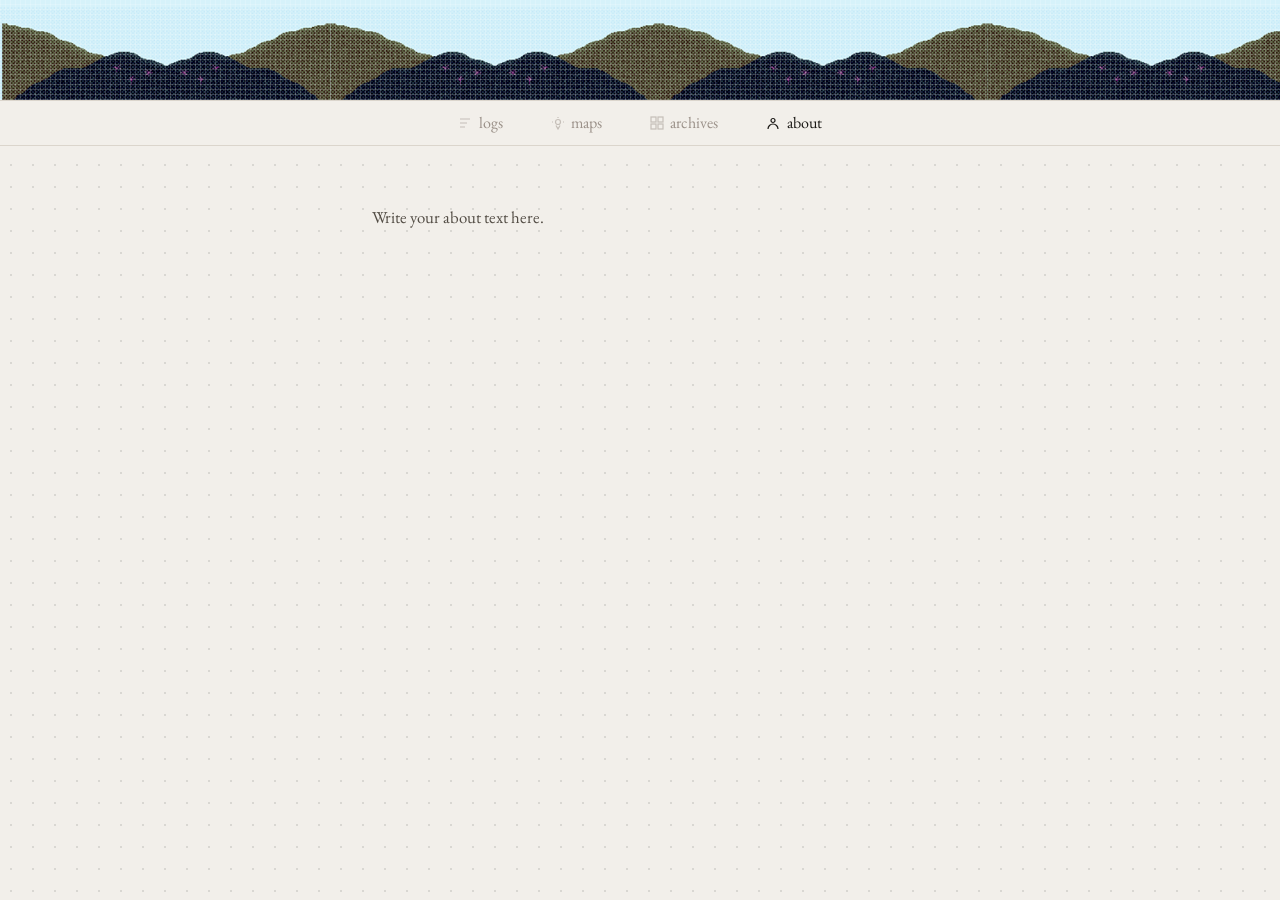
<file: about.html>
<!DOCTYPE html>
<html lang="en">

<head>
  <meta charset="UTF-8">
  <meta name="viewport" content="width=device-width, initial-scale=1.0">
  <title>about — travelogue</title>
  <link rel="preconnect" href="https://fonts.googleapis.com">
  <link
    href="https://fonts.googleapis.com/css2?family=EB+Garamond:ital,wght@0,400;1,400&family=JetBrains+Mono:wght@300&display=swap"
    rel="stylesheet">
  <link rel="stylesheet" href="style.css">
  <style>
    .site-header {
      height: 100px;
      background-image:
        repeating-linear-gradient(0deg, rgba(255, 255, 255, 0.18) 0px, rgba(255, 255, 255, 0.18) 1px, transparent 1px, transparent 5px),
        repeating-linear-gradient(90deg, rgba(255, 255, 255, 0.18) 0px, rgba(255, 255, 255, 0.18) 1px, transparent 1px, transparent 5px),
        url('assets/images/header-mountains.png'),
        linear-gradient(180deg, #c8d8e8 0%, #e0ccd4 60%, #c8b8c8 100%);
      background-size: 5px 5px, 5px 5px, cover, cover;
      background-position: 0 0, 0 0, bottom center, 0 0;
      background-repeat: repeat, repeat, no-repeat, no-repeat;
    }

    .about-body {
      max-width: 600px;
      margin: 0 auto;
      padding: 3.5rem 2rem 6rem;
    }

    .about-body p {
      font-size: 1.05rem;
      color: var(--ink-mid);
      line-height: 1.8;
      margin-bottom: 1.25em;
    }
  </style>
</head>

<body>

  <header class="site-header">
    <div class="header-text">
      <div class="header-title">simar's travelogue</div>
      <div class="header-sub">about</div>
    </div>
  </header>

  <nav class="site-nav">
    <a href="index.html" target="_blank" rel="noopener">
      <svg class="nav-icon" viewBox="0 0 14 14" fill="none" stroke="currentColor" stroke-width="1.2">
        <path d="M2 3h10M2 7h7M2 11h5" />
      </svg>
      logs
    </a>
    <a href="map.html" target="_blank" rel="noopener">
      <svg class="nav-icon" viewBox="0 0 14 14" fill="none" stroke="currentColor" stroke-width="1.2">
        <circle cx="7" cy="6" r="2.5" />
        <path d="M7 1v1M7 11v2M1 6h1M12 6h1" />
        <path d="M5 9.5C5 9.5 7 13 7 13s2-3.5 2-3.5" />
      </svg>
      maps
    </a>
    <a href="archives.html" target="_blank" rel="noopener">
      <svg class="nav-icon" viewBox="0 0 14 14" fill="none" stroke="currentColor" stroke-width="1.2">
        <rect x="1" y="1" width="5" height="5" />
        <rect x="8" y="1" width="5" height="5" />
        <rect x="1" y="8" width="5" height="5" />
        <rect x="8" y="8" width="5" height="5" />
      </svg>
      archives
    </a>
    <a href="about.html" class="active" target="_blank" rel="noopener">
      <svg class="nav-icon" viewBox="0 0 14 14" fill="none" stroke="currentColor" stroke-width="1.2">
        <circle cx="7" cy="4.5" r="2" />
        <path d="M2 13c0-2.76 2.24-5 5-5s5 2.24 5 5" />
      </svg>
      about
    </a>
  </nav>

  <div class="about-body">
    <!-- Write whatever you want here -->
    <p>Write your about text here.</p>
  </div>

</body>

</html>
</file>
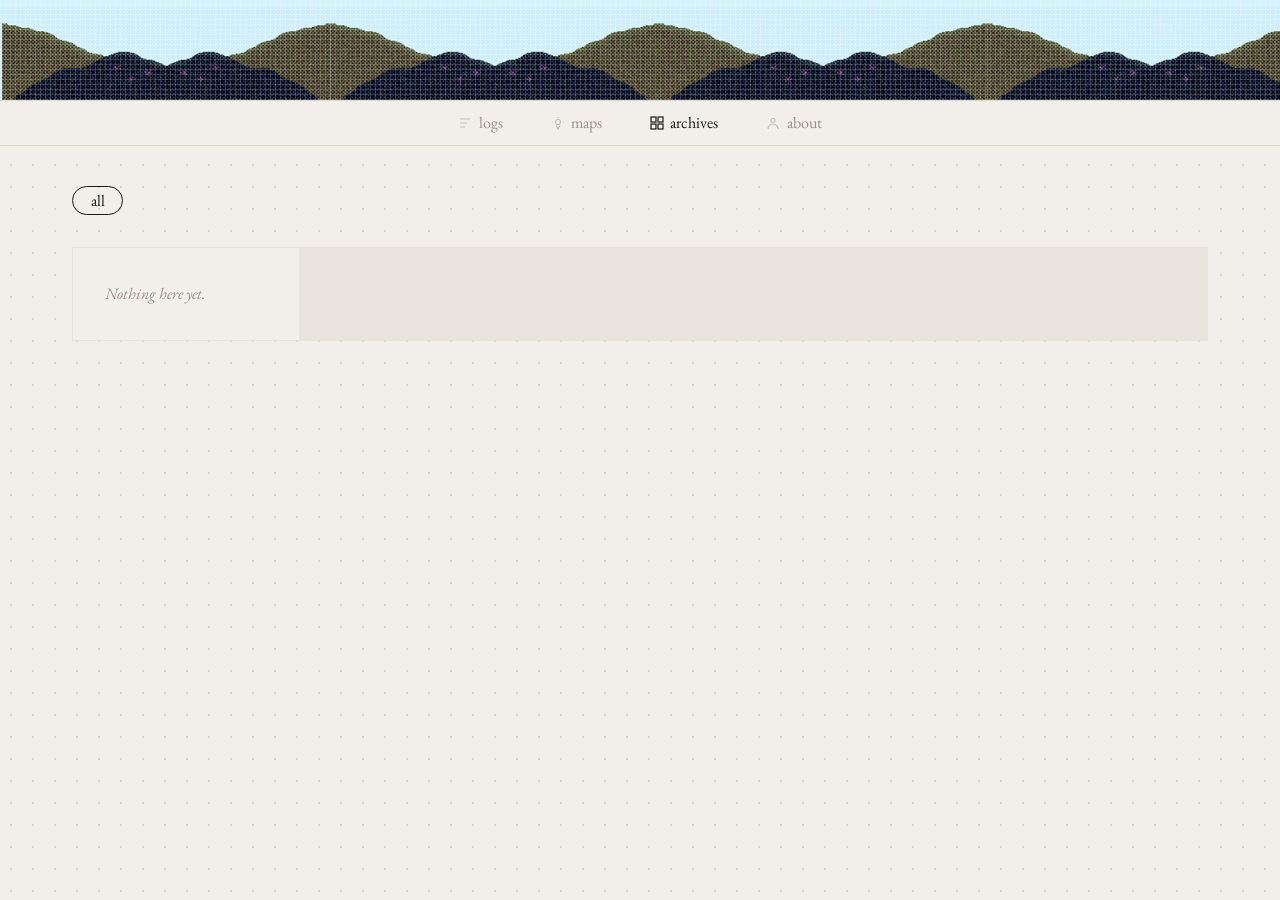
<file: archives.html>
<!DOCTYPE html>
<html lang="en">

<head>
  <meta charset="UTF-8">
  <meta name="viewport" content="width=device-width, initial-scale=1.0">
  <title>archives — travelogue</title>
  <link rel="preconnect" href="https://fonts.googleapis.com">
  <link
    href="https://fonts.googleapis.com/css2?family=EB+Garamond:ital,wght@0,400;0,500;1,400&family=JetBrains+Mono:wght@300;400&display=swap"
    rel="stylesheet">
  <link rel="stylesheet" href="style.css">
  <style>
    .site-header {
      height: 100px;
      background-image:
        repeating-linear-gradient(0deg, rgba(255, 255, 255, 0.18) 0px, rgba(255, 255, 255, 0.18) 1px, transparent 1px, transparent 5px),
        repeating-linear-gradient(90deg, rgba(255, 255, 255, 0.18) 0px, rgba(255, 255, 255, 0.18) 1px, transparent 1px, transparent 5px),
        url('assets/images/header-mountains.png'),
        linear-gradient(180deg, #c8d8e8 0%, #e0ccd4 60%, #c8b8c8 100%);
      background-size: 5px 5px, 5px 5px, cover, cover;
      background-position: 0 0, 0 0, bottom center, 0 0;
      background-repeat: repeat, repeat, no-repeat, no-repeat;
    }

    .archive-wrap {
      max-width: 1200px;
      margin: 0 auto;
      padding: 2.5rem 2rem 5rem;
    }

    /* JSON Generator panel */
    .gen-panel {
      background: rgba(255, 255, 255, 0.6);
      border: 1px solid var(--border);
      padding: 1.75rem;
      margin-bottom: 2.5rem;
    }

    .gen-panel summary {
      font-family: var(--font-mono);
      font-size: 0.68rem;
      letter-spacing: 0.12em;
      text-transform: uppercase;
      color: var(--ink-light);
      cursor: pointer;
      list-style: none;
    }

    .gen-panel summary::-webkit-details-marker {
      display: none;
    }

    .gen-panel summary::before {
      content: '+ ';
    }

    details[open] summary::before {
      content: '− ';
    }

    .gen-panel summary:hover {
      color: var(--ink);
    }

    .gen-inner {
      margin-top: 1.5rem;
    }

    .gen-row {
      display: grid;
      grid-template-columns: 1fr 1fr;
      gap: 1rem;
      margin-bottom: 1rem;
    }

    .gen-field {
      display: flex;
      flex-direction: column;
      gap: 0.3rem;
    }

    .gen-label {
      font-family: var(--font-mono);
      font-size: 0.58rem;
      letter-spacing: 0.12em;
      text-transform: uppercase;
      color: var(--ink-light);
    }

    .gen-input,
    .gen-select,
    .gen-textarea {
      background: white;
      border: 1px solid var(--border);
      padding: 0.5rem 0.7rem;
      font-family: var(--font-serif);
      font-size: 0.95rem;
      color: var(--ink);
      outline: none;
      transition: border-color 0.15s;
      width: 100%;
    }

    .gen-input:focus,
    .gen-select:focus,
    .gen-textarea:focus {
      border-color: var(--ink-mid);
    }

    .gen-textarea {
      resize: vertical;
      min-height: 80px;
    }

    .gen-select {
      appearance: none;
    }

    .gen-btn {
      background: var(--ink);
      color: var(--bg);
      border: none;
      padding: 0.55rem 1.5rem;
      font-family: var(--font-mono);
      font-size: 0.65rem;
      letter-spacing: 0.12em;
      text-transform: uppercase;
      cursor: pointer;
      transition: opacity 0.15s;
      margin-top: 0.5rem;
    }

    .gen-btn:hover {
      opacity: 0.8;
    }

    .gen-output {
      margin-top: 1.25rem;
      display: none;
    }

    .gen-output.show {
      display: block;
    }

    .gen-output-label {
      font-family: var(--font-mono);
      font-size: 0.58rem;
      letter-spacing: 0.12em;
      text-transform: uppercase;
      color: var(--ink-light);
      margin-bottom: 0.5rem;
    }

    .gen-code {
      background: #1a1815;
      color: #e8dfc8;
      padding: 1rem 1.25rem;
      font-family: var(--font-mono);
      font-size: 0.78rem;
      line-height: 1.6;
      white-space: pre;
      overflow-x: auto;
    }

    .copy-btn {
      background: none;
      border: 1px solid var(--border);
      padding: 0.3rem 1rem;
      font-family: var(--font-mono);
      font-size: 0.6rem;
      letter-spacing: 0.1em;
      text-transform: uppercase;
      color: var(--ink-light);
      cursor: pointer;
      margin-top: 0.6rem;
      transition: all 0.15s;
    }

    .copy-btn:hover {
      color: var(--ink);
      border-color: var(--ink);
    }

    .copy-btn.copied {
      color: var(--ink);
    }

    .file-path-note {
      font-family: var(--font-mono);
      font-size: 0.68rem;
      color: var(--ink-light);
      margin-top: 0.6rem;
      line-height: 1.5;
    }

    .file-path-note strong {
      color: var(--ink-mid);
    }

    /* Preview in drop zone */
    .drop-preview {
      margin-top: 0.75rem;
    }

    .drop-preview img {
      max-height: 140px;
      max-width: 100%;
      object-fit: contain;
    }

    .drop-preview audio {
      width: 100%;
      margin-top: 0.5rem;
    }

    .drop-filename {
      font-family: var(--font-mono);
      font-size: 0.68rem;
      color: var(--ink-mid);
      margin-top: 0.4rem;
    }
  </style>
</head>

<body>

  <!-- HEADER -->
  <header class="site-header">
    <div class="header-text">
      <div class="header-title">simar's travelogue</div>
      <div class="header-sub">archives</div>
    </div>
  </header>

  <!-- NAV -->
  <nav class="site-nav">
    <a href="index.html" target="_blank" rel="noopener">
      <svg class="nav-icon" viewBox="0 0 14 14" fill="none" stroke="currentColor" stroke-width="1.2">
        <path d="M2 3h10M2 7h7M2 11h5" />
      </svg>
      logs
    </a>
    <a href="map.html" target="_blank" rel="noopener">
      <svg class="nav-icon" viewBox="0 0 14 14" fill="none" stroke="currentColor" stroke-width="1.2">
        <circle cx="7" cy="6" r="2.5" />
        <path d="M7 1v1M7 11v2M1 6h1M12 6h1" />
        <path d="M5 9.5C5 9.5 7 13 7 13s2-3.5 2-3.5" />
      </svg>
      maps
    </a>
    <a href="archives.html" class="active" target="_blank" rel="noopener">
      <svg class="nav-icon" viewBox="0 0 14 14" fill="none" stroke="currentColor" stroke-width="1.2">
        <rect x="1" y="1" width="5" height="5" />
        <rect x="8" y="1" width="5" height="5" />
        <rect x="1" y="8" width="5" height="5" />
        <rect x="8" y="8" width="5" height="5" />
      </svg>
      archives
    </a>
    <a href="about.html" target="_blank" rel="noopener">
      <svg class="nav-icon" viewBox="0 0 14 14" fill="none" stroke="currentColor" stroke-width="1.2">
        <circle cx="7" cy="4.5" r="2" />
        <path d="M2 13c0-2.76 2.24-5 5-5s5 2.24 5 5" />
      </svg>
      about
    </a>
  </nav>

  <div class="archive-wrap">

    <!-- Type filters -->
    <div class="type-filters" id="type-filters">
      <button class="type-pill active" data-type="all">all</button>
    </div>

    <!-- Grid -->
    <div class="archive-grid" id="archive-grid"></div>
  </div>

  <script src="data.js"></script>
  <script>
    // ── Type colors ──
    const TYPE_COLORS = {
      taste: '#b8522e',
      sight: '#4a6a9e',
      sound: '#2c4a3e',
      smell: '#7a5a1e',
      texture: '#8a5a8a',
      sketch: '#5a5a5a',
    };

    let all = [];

    async function init() {
      const [config, sensory] = await Promise.all([
        loadJSON('config.json'),
        loadJSON('sensory.json'),
      ]);
      applyPlaceColors(config?.places || {});
      all = sensory || [];

      const types = [...new Set(all.map(s => s.type).filter(Boolean))];
      buildFilters(types);
      render(all);
    }

    function buildFilters(types) {
      const container = document.getElementById('type-filters');
      container.querySelector('[data-type="all"]').addEventListener('click', () => {
        render(all); setActive('all');
      });
      types.forEach(t => {
        const btn = document.createElement('button');
        btn.className = 'type-pill';
        btn.dataset.type = t;
        btn.textContent = t;
        btn.addEventListener('click', () => { render(all.filter(s => s.type === t)); setActive(t); });
        container.appendChild(btn);
      });
    }

    function setActive(t) {
      document.querySelectorAll('.type-pill').forEach(p =>
        p.classList.toggle('active', p.dataset.type === t));
    }

    function render(items) {
      const grid = document.getElementById('archive-grid');
      if (!items.length) {
        grid.innerHTML = '<div style="padding:2rem;color:var(--ink-light);font-style:italic;background:var(--bg);">Nothing here yet.</div>';
        return;
      }
      grid.innerHTML = '';
      items.forEach(s => {
        const color = TYPE_COLORS[s.type] || '#888';
        const card = document.createElement('div');
        card.className = 'archive-card';
        card.innerHTML = `
      ${s.image ? `<img src="${s.image}" alt="${s.title}" loading="lazy">` : ''}
      ${s.audio ? `<audio controls src="${s.audio}" style="width:100%;margin-bottom:0.5rem;"></audio>` : ''}
      <div class="archive-type" style="color:${color}">${s.type}</div>
      <h3>${s.title}</h3>
      ${s.description ? `<p>${s.description}</p>` : ''}
      ${s.location ? `<div class="archive-location">${s.location}</div>` : ''}
    `;
        grid.appendChild(card);
      });
    }

    init();
  </script>
</body>

</html>
</file>
<file: style.css>
/* ── style.css ── shared styles across all pages ───────────────────────
   Swap --font-serif to change the font everywhere.
   Place colors injected at runtime by data.js from config.json.
────────────────────────────────────────────────────────────────────── */

:root {
  --bg: #f2efea;
  --ink: #1a1815;
  --ink-mid: #524c44;
  --ink-light: #9a9088;
  --border: #dbd5cc;
  --border-light: #e8e3dc;
  --white: #ffffff;

  --color-dharamkot: #b8898e;
  --color-bir: #7a9ab8;
  --color-andreta: #7aaa8a;

  --font-serif: 'EB Garamond', Garamond, Georgia, serif;
  --font-mono: 'JetBrains Mono', 'Courier New', monospace;

  --sidebar-w: 300px;
  --nav-h: 46px;
  --header-h: 200px;
}

*,
*::before,
*::after {
  box-sizing: border-box;
  margin: 0;
  padding: 0;
}

html {
  font-size: 16px;
}

@keyframes dots-float {
  0%   { background-position: 0 0; }
  25%  { background-position: 5px 3px; }
  50%  { background-position: 9px 8px; }
  75%  { background-position: 3px 10px; }
  100% { background-position: 0 0; }
}

body {
  background-color: var(--bg);
  background-image: radial-gradient(circle, rgba(0, 0, 0, 0.10) 1px, transparent 1px);
  background-size: 22px 22px;
  animation: dots-float 30s ease-in-out infinite;
  color: var(--ink);
  font-family: var(--font-serif);
  line-height: 1.75;
  min-height: 100vh;
}

/* ── HEADER ────────────────────────────────────────────────────────────
   Design your mountain layers in the per-page <style> block.
   This just sets up the slot. The crosshatch pattern sits on top of
   your image via stacked background-image (see index.html <style>).
──────────────────────────────────────────────────────────────────── */
.site-header {
  height: var(--header-h);
  position: relative;
  overflow: hidden;
  display: flex;
  align-items: flex-end;
  padding: 1.5rem 2.5rem;
}

.header-text {
  flex: 1;
  margin-bottom: 5rem;
}

.header-title {
  font-family: var(--font-serif);
  font-size: 1.75rem;
  font-weight: 400;
  line-height: 1.1;
  color: var(--ink);
}

.header-sub {
  font-family: var(--font-serif);
  font-size: 1rem;
  font-style: italic;
  color: var(--ink-mid);
  margin-top: 0.15rem;
}

/* ── NAV ── */
.site-nav {
  height: var(--nav-h);
  display: flex;
  justify-content: center;
  align-items: center;
  gap: 3rem;
  border-top: 1px solid var(--border);
  border-bottom: 1px solid var(--border);
  background: var(--bg);
  position: sticky;
  top: 0;
  z-index: 300;
}

.site-nav a {
  display: flex;
  align-items: center;
  gap: 0.4rem;
  font-family: var(--font-serif);
  font-size: 1rem;
  color: var(--ink-light);
  text-decoration: none;
  transition: color 0.15s;
}

.site-nav a:hover,
.site-nav a.active {
  color: var(--ink);
}

.nav-icon {
  width: 14px;
  height: 14px;
  opacity: 0.5;
  flex-shrink: 0;
}

.site-nav a:hover .nav-icon,
.site-nav a.active .nav-icon {
  opacity: 1;
}

/* ── TWO-COLUMN LAYOUT ── */
.page-body {
  display: grid;
  grid-template-columns: 1fr var(--sidebar-w);
  min-height: calc(100vh - var(--nav-h) - var(--header-h));
}

.main-col {
  padding: 2.5rem 3rem 5rem;
  border-right: 1px solid var(--border);
  min-width: 0;
}

.sidebar-col {
  padding: 2rem 1.75rem;
  position: sticky;
  top: var(--nav-h);
  height: calc(100vh - var(--nav-h));
  overflow-y: auto;
}

/* ── PLACE FILTER PILLS ── */
.place-filters {
  display: flex;
  gap: 0.5rem;
  flex-wrap: wrap;
  margin-bottom: 2.5rem;
}

.place-pill {
  background: none;
  border: 1px solid var(--border);
  border-radius: 999px;
  padding: 0.2rem 1.1rem;
  font-family: var(--font-serif);
  font-size: 1rem;
  color: var(--ink-light);
  cursor: pointer;
  transition: all 0.15s;
}

.place-pill:hover {
  color: var(--ink);
  border-color: var(--ink-mid);
}

.place-pill.active {
  color: var(--ink);
  border-color: var(--ink);
}

/* ── DISPATCH CARDS ── */
.dispatch {
  border-radius: 3px;
  padding: 1.75rem 2rem;
  margin-bottom: 1.5rem;
  /* background set inline by JS using place color */
}

.dispatch-meta {
  display: flex;
  align-items: baseline;
  gap: 1rem;
  margin-bottom: 0.4rem;
}

.dispatch-date {
  font-family: var(--font-mono);
  font-size: 0.68rem;
  letter-spacing: 0.04em;
  color: var(--ink-light);
}

.dispatch-place {
  font-family: var(--font-serif);
  font-size: 0.9rem;
  font-style: italic;
}

.dispatch h2 {
  font-family: var(--font-serif);
  font-size: 1.8rem;
  font-weight: 400;
  line-height: 1.15;
  margin-bottom: 0.9rem;
}

.dispatch-body {
  font-size: 1.02rem;
  color: var(--ink-mid);
  line-height: 1.8;
}

.dispatch-body p {
  margin-bottom: 1em;
}

.dispatch-body p:last-child {
  margin-bottom: 0;
}

.dispatch-body blockquote {
  border-left: 1px solid var(--border);
  padding-left: 1.25rem;
  color: var(--ink-light);
  font-style: italic;
  margin: 1.25em 0;
}

/* inline {{place}} chip */
.place-chip {
  display: inline;
  font-family: var(--font-mono);
  font-size: 0.66rem;
  letter-spacing: 0.04em;
  padding: 0.1em 0.5em;
  border-radius: 999px;
  border: 1px solid currentColor;
  cursor: pointer;
  vertical-align: middle;
  margin: 0 0.1em;
  opacity: 0.8;
  transition: opacity 0.15s;
  white-space: nowrap;
}

.place-chip:hover {
  opacity: 1;
}

/* ── SIDEBAR ── */
.sidebar-section {
  margin-bottom: 2.5rem;
}

.sidebar-label {
  font-family: var(--font-serif);
  font-size: 1rem;
  color: var(--ink-mid);
  margin-bottom: 1rem;
}

/* ── MUSIC PLAYER ── */
#yt-player {
  width: 0;
  height: 0;
  overflow: hidden;
  position: absolute;
}

.player-track {
  font-family: var(--font-serif);
  font-size: 0.95rem;
  font-style: italic;
  color: var(--ink-mid);
  margin-bottom: 0.65rem;
  white-space: nowrap;
  overflow: hidden;
  min-height: 1.4em;
}

.marquee-inner {
  display: inline-block;
}

.marquee-inner.scrolling {
  animation: track-scroll linear infinite;
}

@keyframes track-scroll {
  0%   { transform: translateX(0); }
  100% { transform: translateX(var(--cycle-w)); }
}

.player-controls {
  display: flex;
  align-items: center;
  gap: 1.1rem;
  margin-bottom: 0.7rem;
}

.ctrl-btn {
  background: none;
  border: none;
  padding: 0;
  font-family: var(--font-mono);
  font-size: 0.85rem;
  color: var(--ink-light);
  cursor: pointer;
  transition: color 0.15s;
  line-height: 1;
}

.ctrl-btn:hover {
  color: var(--ink);
}

.player-progress {
  width: 100%;
  height: 1px;
  background: var(--border);
  cursor: pointer;
  position: relative;
  margin-bottom: 0.4rem;
}

.player-progress-fill {
  position: absolute;
  left: 0;
  top: 0;
  height: 100%;
  background: var(--ink-mid);
  width: 0%;
  transition: width 0.8s linear;
  pointer-events: none;
}

.player-time {
  font-family: var(--font-mono);
  font-size: 0.6rem;
  letter-spacing: 0.04em;
  color: var(--ink-light);
}

.player-track-list {
  margin-top: 1rem;
  display: flex;
  flex-direction: column;
  gap: 0.1rem;
}

.track-item {
  font-family: var(--font-serif);
  font-size: 0.85rem;
  color: var(--ink-light);
  padding: 0.3rem 0;
  border-bottom: 1px solid var(--border-light);
  cursor: pointer;
  transition: color 0.15s;
  display: flex;
  gap: 0.6rem;
  align-items: baseline;
}

.track-item:hover {
  color: var(--ink);
}

.track-item.playing {
  color: var(--ink);
  font-style: italic;
}

.track-num {
  font-family: var(--font-mono);
  font-size: 0.6rem;
  color: var(--ink-light);
  flex-shrink: 0;
  margin-top: 0.1rem;
}

/* ── AMBIENT TOGGLES ── */
.ambient-grid {
  display: flex;
  flex-wrap: wrap;
  gap: 0.4rem;
}

.ambient-btn {
  background: none;
  border: 1px solid var(--border);
  border-radius: 999px;
  padding: 0.2rem 0.9rem;
  font-family: var(--font-serif);
  font-size: 0.9rem;
  color: var(--ink-light);
  cursor: pointer;
  transition: all 0.15s;
}

.ambient-btn:hover {
  color: var(--ink-mid);
  border-color: var(--ink-mid);
}

.ambient-btn.on {
  color: var(--ink);
  border-color: var(--ink);
}

/* ── MEDIA ── */
.media-item {
  margin-bottom: 1rem;
}

.media-type {
  font-family: var(--font-mono);
  font-size: 0.58rem;
  letter-spacing: 0.12em;
  text-transform: uppercase;
  color: var(--ink-light);
  margin-bottom: 0.2rem;
}

.media-title {
  font-family: var(--font-serif);
  font-size: 0.9rem;
  font-style: italic;
  color: var(--ink-mid);
}

/* ── MAP PAGE ── */
.map-page body {
  overflow: hidden;
}

.map-wrap {
  position: fixed;
  top: calc(var(--header-h) + var(--nav-h));
  left: 0;
  right: 0;
  bottom: 0;
}

#map {
  width: 100%;
  height: 100%;
}

/* Layer controls panel */
.map-layers {
  position: absolute;
  top: 1rem;
  left: 1rem;
  z-index: 400;
  background: rgba(242, 239, 234, 0.95);
  border: 1px solid var(--border);
  padding: 1rem;
  min-width: 150px;
}

.map-layers-group-label {
  font-family: var(--font-mono);
  font-size: 0.58rem;
  letter-spacing: 0.14em;
  text-transform: uppercase;
  color: var(--ink-light);
  margin: 0.75rem 0 0.4rem;
}

.map-layers-group-label:first-child {
  margin-top: 0;
}

.layer-toggle {
  display: flex;
  align-items: center;
  gap: 0.5rem;
  padding: 0.2rem 0;
  cursor: pointer;
  font-family: var(--font-serif);
  font-size: 0.9rem;
  color: var(--ink-mid);
  background: none;
  border: none;
  width: 100%;
  text-align: left;
  transition: color 0.15s;
  opacity: 0.5;
}

.layer-toggle.visible {
  opacity: 1;
}

.layer-toggle:hover {
  color: var(--ink);
}

.layer-dot {
  width: 10px;
  height: 10px;
  border-radius: 50%;
  flex-shrink: 0;
}

/* Custom map markers */
.map-marker {
  display: flex;
  align-items: center;
  justify-content: center;
  cursor: pointer;
  transition: transform 0.15s;
}

.map-marker:hover {
  transform: scale(1.2);
}

.marker-img {
  width: 38px;
  height: 38px;
  border-radius: 2px;
  object-fit: cover;
  border: 2px solid white;
  box-shadow: 0 2px 8px rgba(0, 0, 0, 0.2);
  cursor: pointer;
  transition: transform 0.15s;
  display: block;
}

.marker-img:hover {
  transform: scale(1.15);
}

/* Map popup overrides */
.leaflet-popup-content-wrapper {
  border-radius: 0 !important;
  box-shadow: 0 4px 20px rgba(0, 0, 0, 0.12) !important;
  border: 1px solid var(--border) !important;
  background: var(--bg) !important;
}

.leaflet-popup-tip {
  background: var(--bg) !important;
}

.leaflet-popup-content {
  margin: 14px 16px !important;
}

.map-popup-type {
  font-family: var(--font-mono);
  font-size: 0.58rem;
  letter-spacing: 0.14em;
  text-transform: uppercase;
  margin-bottom: 4px;
}

.map-popup-name {
  font-family: var(--font-serif);
  font-size: 1.05rem;
  line-height: 1.2;
  margin-bottom: 6px;
}

.map-popup-note {
  font-family: var(--font-serif);
  font-size: 0.85rem;
  color: var(--ink-mid);
  line-height: 1.55;
  font-style: italic;
  margin-bottom: 6px;
}

.map-popup-link {
  font-family: var(--font-mono);
  font-size: 0.62rem;
  letter-spacing: 0.06em;
  color: var(--ink-mid);
  text-decoration: none;
  border-bottom: 1px solid var(--border);
  padding-bottom: 1px;
  transition: color 0.15s, border-color 0.15s;
}

.map-popup-link:hover {
  color: var(--ink);
  border-color: var(--ink);
}

/* ── IMAGE SLIDESHOW OVERLAY ── */
.slideshow-overlay {
  display: none;
  position: fixed;
  inset: 0;
  background: rgba(20, 17, 14, 0.92);
  z-index: 1000;
  align-items: center;
  justify-content: center;
  flex-direction: column;
}

.slideshow-overlay.open {
  display: flex;
}

.slideshow-img {
  max-width: 85vw;
  max-height: 70vh;
  object-fit: contain;
  display: block;
}

.slideshow-meta {
  margin-top: 1.25rem;
  text-align: center;
  color: rgba(242, 239, 234, 0.7);
}

.slideshow-type {
  font-family: var(--font-mono);
  font-size: 0.6rem;
  letter-spacing: 0.15em;
  text-transform: uppercase;
  margin-bottom: 0.3rem;
}

.slideshow-title {
  font-family: var(--font-serif);
  font-size: 1.1rem;
  font-style: italic;
  color: rgba(242, 239, 234, 0.9);
}

.slideshow-desc {
  font-family: var(--font-serif);
  font-size: 0.88rem;
  margin-top: 0.3rem;
  max-width: 500px;
}

.slideshow-nav {
  display: flex;
  align-items: center;
  gap: 2rem;
  margin-top: 1.5rem;
}

.slideshow-btn {
  background: none;
  border: 1px solid rgba(242, 239, 234, 0.3);
  border-radius: 999px;
  padding: 0.4rem 1.2rem;
  font-family: var(--font-mono);
  font-size: 0.68rem;
  letter-spacing: 0.1em;
  color: rgba(242, 239, 234, 0.7);
  cursor: pointer;
  transition: all 0.15s;
}

.slideshow-btn:hover {
  color: white;
  border-color: white;
}

.slideshow-close {
  position: absolute;
  top: 1.5rem;
  right: 1.5rem;
  background: none;
  border: none;
  font-family: var(--font-mono);
  font-size: 0.68rem;
  letter-spacing: 0.1em;
  color: rgba(242, 239, 234, 0.5);
  cursor: pointer;
  transition: color 0.15s;
}

.slideshow-close:hover {
  color: white;
}

.slideshow-counter {
  font-family: var(--font-mono);
  font-size: 0.6rem;
  color: rgba(242, 239, 234, 0.4);
  letter-spacing: 0.08em;
}

/* ── ARCHIVES GRID ── */
.type-filters {
  display: flex;
  gap: 0.45rem;
  flex-wrap: wrap;
  margin-bottom: 2rem;
}

.type-pill {
  background: none;
  border: 1px solid var(--border);
  border-radius: 999px;
  padding: 0.2rem 1.1rem;
  font-family: var(--font-serif);
  font-size: 1rem;
  color: var(--ink-light);
  cursor: pointer;
  transition: all 0.15s;
}

.type-pill:hover {
  color: var(--ink);
  border-color: var(--ink-mid);
}

.type-pill.active {
  color: var(--ink);
  border-color: var(--ink);
}

.archive-grid {
  display: grid;
  grid-template-columns: repeat(auto-fill, minmax(220px, 1fr));
  gap: 1px;
  background: var(--border-light);
  border: 1px solid var(--border-light);
}

.archive-card {
  background: var(--bg);
  padding: 1.25rem;
  transition: background 0.15s;
}

.archive-card:hover {
  background: white;
}

.archive-card img {
  width: calc(100% + 2.5rem);
  margin: -1.25rem -1.25rem 1rem;
  aspect-ratio: 4/3;
  object-fit: cover;
  display: block;
}

.archive-type {
  font-family: var(--font-mono);
  font-size: 0.58rem;
  letter-spacing: 0.14em;
  text-transform: uppercase;
  margin-bottom: 0.35rem;
}

.archive-card h3 {
  font-family: var(--font-serif);
  font-size: 1.1rem;
  font-weight: 400;
  margin-bottom: 0.4rem;
  line-height: 1.2;
}

.archive-card p {
  font-size: 0.88rem;
  color: var(--ink-mid);
  line-height: 1.6;
}

.archive-location {
  font-family: var(--font-mono);
  font-size: 0.58rem;
  color: var(--ink-light);
  margin-top: 0.7rem;
  letter-spacing: 0.04em;
}

/* ── FILE DROP ZONE (admin) ── */
.drop-zone {
  border: 1px dashed var(--border);
  padding: 2rem;
  text-align: center;
  font-family: var(--font-serif);
  font-size: 0.95rem;
  font-style: italic;
  color: var(--ink-light);
  cursor: pointer;
  transition: all 0.15s;
  margin-bottom: 1.25rem;
}

.drop-zone.over {
  border-color: var(--ink);
  color: var(--ink);
  background: rgba(0, 0, 0, 0.02);
}

.drop-zone img,
.drop-zone audio {
  max-width: 100%;
  max-height: 180px;
  margin-top: 1rem;
  display: block;
  margin-left: auto;
  margin-right: auto;
}

/* ── SCROLLBAR ── */
::-webkit-scrollbar {
  width: 4px;
}

::-webkit-scrollbar-track {
  background: transparent;
}

::-webkit-scrollbar-thumb {
  background: var(--border);
}

/* ── RESPONSIVE ── */
@media (max-width: 860px) {
  .page-body {
    grid-template-columns: 1fr;
  }

  .sidebar-col {
    position: static;
    height: auto;
    border-top: 1px solid var(--border);
  }

  .main-col {
    border-right: none;
    padding: 2rem 1.25rem;
  }

  .site-nav {
    gap: 1.5rem;
  }
}
</file>
